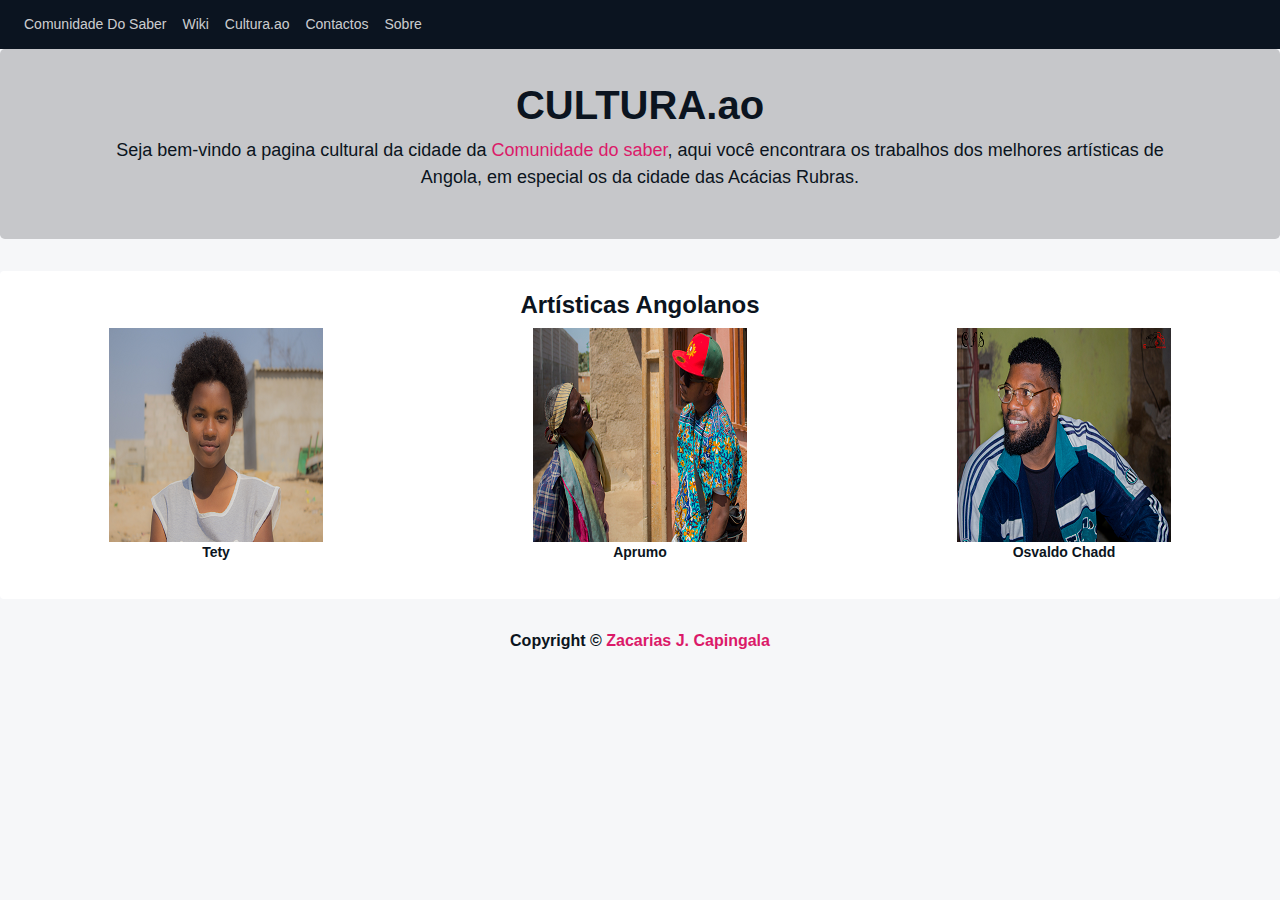
<file: _cultura/music.html>
<!DOCTYPE html>
<HTML lang="pt">
<HEAD>
  <meta http-equiv="content-type" content="text/html; charset=UTF-8">
  <meta charset="utf-8">
  <meta name="viewport" content="width=device-width, initial-scale=1, shrink-to-fit=no">
  <meta name="descripition" content="Academia CS é um site de compartilhamento de conhecimento entre umiversidades e o mundo, atuando principlamente como mediador entre as entidades geradoras de conhecimento e aqueles que precisam de aceder a esse conhecimento gerado. Nós estamos focado na gestão de trabalhos de fim de curso (TCC), permitindo assim que diferentes pessoas possam ter acesso ao trabalhos de pesquisa gerados pelas instituições de ensino." />
  <meta name="keywords" content="Music, Musica, Benguela, Acacias, Musica de Angola" />
  <meta name="author" content="Comunidade Do Saber">

    <title> Cultura.cs </title>

    <!-- Scripts -->
    <script src="../js/app.js" defer></script>

    <!-- Styles -->
    <link href="../css/app.css" rel="stylesheet">

    <!-- Fonts -->
    <link href="../css/app.css" rel="stylesheet">
    <link rel="dns-prefetch" href="//fonts.gstatic.com">
    <link href="https://fonts.googleapis.com/css?family=Nunito" rel="stylesheet">
</HEAD>

<BODY>
  <header> <!-- Fixed navbar -->
    <nav class="navbar navbar-expand-md navbar-dark bg-dark">
        <div class="collapse navbar-collapse" id="navbarCollapse">
            <ul class="navbar-nav mr-auto">
                <li class="/">
                    <a class="nav-link" href="../index.html"> Comunidade Do Saber <span class="sr-only">(current) </span> </a>
                </li>
                <li class="wiki">
                    <a class="nav-link" href="#">Wiki</a>
                </li>
                <li class="wiki">
                    <a class="nav-link" href="_cultura/music.html">Cultura.ao </a>
                </li>
                <li class="contactos">
                    <a class="nav-link" href="../pages/contacts.html">Contactos</a>
                </li>
                <li class="sobre">
                    <a class="nav-link" href="../pages/about.html">Sobre</a>
                </li>
            </ul>  	  
        </div>
    </nav>
  </header> 

  <div class="jumbotron text-center" style="border-radius: 0.3rem;">
    <div class="container">
      <h1>CULTURA.ao</h1>
      <p class="lead">Seja bem-vindo a pagina cultural da cidade da <a href="https://www.facebook.com/ComunidadeDoSaberPaginaOfical" target="_blank">Comunidade do saber</a>, aqui você encontrara os trabalhos dos melhores artísticas de Angola, em especial os da cidade das Acácias Rubras.</p>
    </div>
  </div>  

  <div class="card-espaco">        
    <div class="card">
      <div class="card-body"> 

        <h4 align="center" class="font-weight-bold">Artísticas  Angolanos</h4>
        <div class="row contact-grids agile-1 py-sm-0 pb-sm-0 pb-0">
          
          <div class="col-sm-4 contact-grid agileinfo-6 mt-sm-0 mt-2">
            <div class="contact-grid1 text-center"> 
              <p>
                <a href="musicos/tety/tety.html"><img src="musicos/tety/image/tety.png"></a>
                <br><b>Tety</b>
              </p>
            </div>
          </div>

          <div class="col-sm-4 contact-grid agileinfo-6 my-sm-0 my-4">
            <div class="contact-grid1 text-center">  
              <p>
                <a href="#"><img src="musicos/aprumo/image/aprumoAngola.png"></a>
                <br><b>Aprumo</b>
              </p>
            </div>
          </div>

          <div class="col-sm-4 contact-grid agileinfo-6">
            <div class="contact-grid1 text-center"> 
              <p>
                <a href="#"><img src="musicos/osvaldo_chadd/image/osvaldoChadd.png"></a>
                <br><b>Osvaldo Chadd</b>
              </p>
            </div>
          </div>

        </div>
      </div>            
    </div>    
  </div>
  
  <footer class="app-footer">        
    <h6>Copyright <?= date('Y') ?> &copy; <a href="https://github.com/zacariasjuliano" target="_blank">Zacarias J. Capingala </a></h6>
  </footer>

</BODY>
</HTML>
</file>
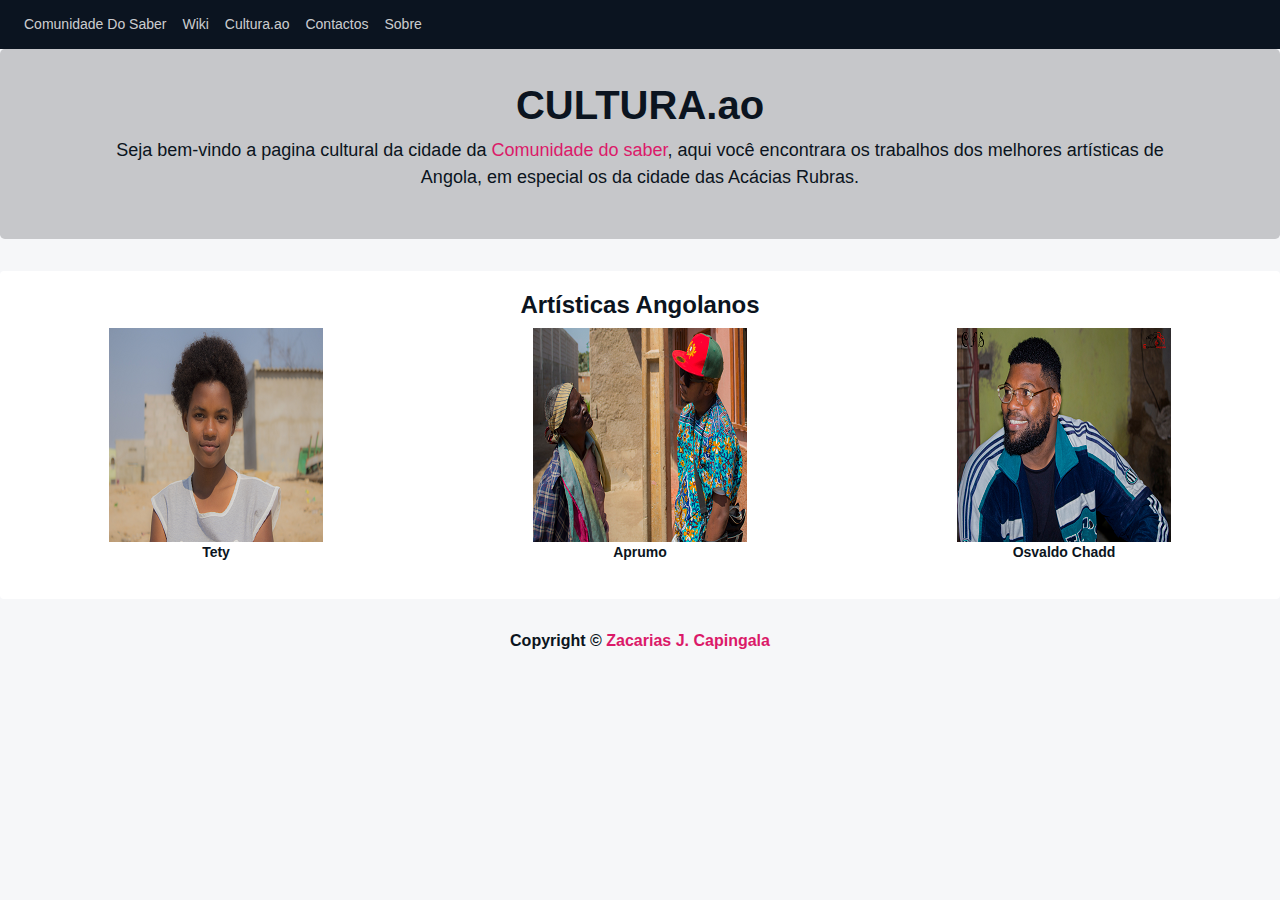
<file: cultura/music.html>
<!DOCTYPE html>
<HTML lang="pt">
<HEAD>
  <meta http-equiv="content-type" content="text/html; charset=UTF-8">
  <meta charset="utf-8">
  <meta name="viewport" content="width=device-width, initial-scale=1, shrink-to-fit=no">
  <meta name="descripition" content="Academia CS é um site de compartilhamento de conhecimento entre umiversidades e o mundo, atuando principlamente como mediador entre as entidades geradoras de conhecimento e aqueles que precisam de aceder a esse conhecimento gerado. Nós estamos focado na gestão de trabalhos de fim de curso (TCC), permitindo assim que diferentes pessoas possam ter acesso ao trabalhos de pesquisa gerados pelas instituições de ensino." />
  <meta name="keywords" content="Music, Musica, Benguela, Acacias, Musica de Angola" />
  <meta name="author" content="Comunidade Do Saber">

    <title> Cultura.cs </title>

    <!-- Scripts -->
    <script src="../js/app.js" defer></script>

    <!-- Styles -->
    <link href="../css/app.css" rel="stylesheet">

    <!-- Fonts -->
    <link href="../css/app.css" rel="stylesheet">
    <link rel="dns-prefetch" href="//fonts.gstatic.com">
    <link href="https://fonts.googleapis.com/css?family=Nunito" rel="stylesheet">
</HEAD>

<BODY>
  <header> <!-- Fixed navbar -->
    <nav class="navbar navbar-expand-md navbar-dark bg-dark">
        <div class="collapse navbar-collapse" id="navbarCollapse">
            <ul class="navbar-nav mr-auto">
                <li class="/">
                    <a class="nav-link" href="../index.html"> Comunidade Do Saber <span class="sr-only">(current) </span> </a>
                </li>
                <li class="wiki">
                    <a class="nav-link" href="#">Wiki</a>
                </li>
                <li class="wiki">
                    <a class="nav-link" href="cultura/music.html">Cultura.ao </a>
                </li>
                <li class="contactos">
                    <a class="nav-link" href="../pages/contacts.html">Contactos</a>
                </li>
                <li class="sobre">
                    <a class="nav-link" href="../pages/about.html">Sobre</a>
                </li>
            </ul>  	  
        </div>
    </nav>
  </header> 

  <div class="jumbotron text-center" style="border-radius: 0.3rem;">
    <div class="container">
      <h1>CULTURA.ao</h1>
      <p class="lead">Seja bem-vindo a pagina cultural da cidade da <a href="https://www.facebook.com/ComunidadeDoSaberPaginaOfical" target="_blank">Comunidade do saber</a>, aqui você encontrara os trabalhos dos melhores artísticas de Angola, em especial os da cidade das Acácias Rubras.</p>
    </div>
  </div>  

  <div class="card-espaco">        
    <div class="card">
      <div class="card-body"> 

        <h4 align="center" class="font-weight-bold">Artísticas  Angolanos</h4>
        <div class="row contact-grids agile-1 py-sm-0 pb-sm-0 pb-0">
          
          <div class="col-sm-4 contact-grid agileinfo-6 mt-sm-0 mt-2">
            <div class="contact-grid1 text-center"> 
              <p>
                <a href="musicos/tety/tety.html"><img src="musicos/tety/image/tety.png"></a>
                <br><b>Tety</b>
              </p>
            </div>
          </div>

          <div class="col-sm-4 contact-grid agileinfo-6 my-sm-0 my-4">
            <div class="contact-grid1 text-center">  
              <p>
                <a href="#"><img src="musicos/aprumo/image/aprumoAngola.png"></a>
                <br><b>Aprumo</b>
              </p>
            </div>
          </div>

          <div class="col-sm-4 contact-grid agileinfo-6">
            <div class="contact-grid1 text-center"> 
              <p>
                <a href="#"><img src="musicos/osvaldo_chadd/image/osvaldoChadd.png"></a>
                <br><b>Osvaldo Chadd</b>
              </p>
            </div>
          </div>

        </div>
      </div>            
    </div>    
  </div>
  
  <footer class="app-footer">        
    <h6>Copyright <?= date('Y') ?> &copy; <a href="https://github.com/zacariasjuliano" target="_blank">Zacarias J. Capingala </a></h6>
  </footer>

</BODY>
</HTML>
</file>
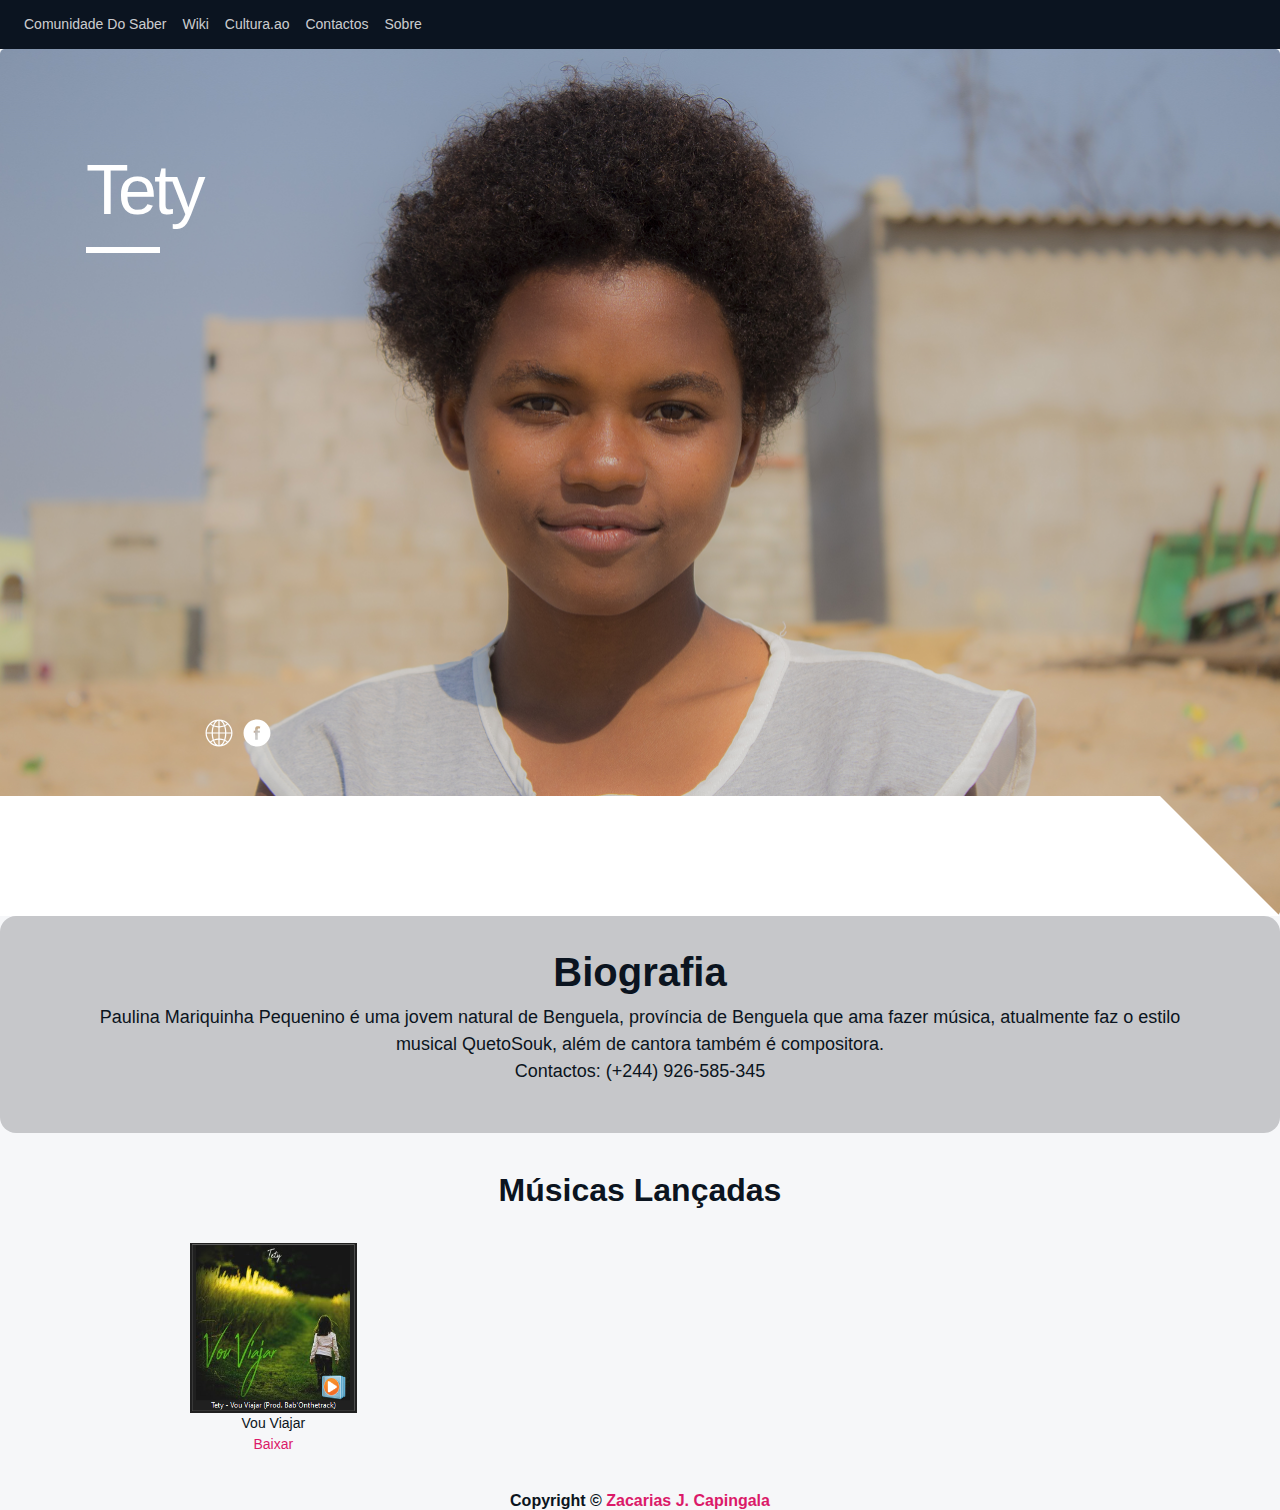
<file: _cultura/musicos/tety/tety.html>
<!DOCTYPE html>
<HTML lang="pt">
<HEAD>
  <meta http-equiv="content-type" content="text/html; charset=UTF-8">
  <meta charset="utf-8">
  <meta name="viewport" content="width=device-width, initial-scale=1, shrink-to-fit=no">
  <meta name="descripition" content="Academia CS é um site de compartilhamento de conhecimento entre umiversidades e o mundo, atuando principlamente como mediador entre as entidades geradoras de conhecimento e aqueles que precisam de aceder a esse conhecimento gerado. Nós estamos focado na gestão de trabalhos de fim de curso (TCC), permitindo assim que diferentes pessoas possam ter acesso ao trabalhos de pesquisa gerados pelas instituições de ensino." />
  <meta name="keywords" content="Music, Musica, Benguela, Acacias, Musica de Angola" />
  <meta name="author" content="Comunidade Do Saber">

    <title> Cultura.cs </title>

   <!-- Scripts -->
    <script src="../../../js/app.js" defer></script>

    <!-- Styles -->
    <link href="../../../css/app.css" rel="stylesheet">
    <link href="../../../css/style_002.css" rel="stylesheet">

    <!-- Fonts -->
    <link href="../../../css/app.css" rel="stylesheet">
    <link rel="dns-prefetch" href="//fonts.gstatic.com">
    <link href="https://fonts.googleapis.com/css?family=Nunito" rel="stylesheet">
</HEAD>

<BODY>
    <header> <!-- Fixed navbar -->
        <nav class="navbar navbar-expand-md navbar-dark bg-dark">
            <div class="collapse navbar-collapse" id="navbarCollapse">
                <ul class="navbar-nav mr-auto">
                    <li class="/">
                        <a class="nav-link" href="../../../index.html"> Comunidade Do Saber <span class="sr-only">(current) </span> </a>
                    </li>
                    <li class="wiki">
                        <a class="nav-link" href="#">Wiki</a>
                    </li>
                    <li class="wiki">
                        <a class="nav-link" href="../../music.html">Cultura.ao </a>
                    </li>
                    <li class="contactos">
                        <a class="nav-link" href="../../../pages/contacts.html">Contactos</a>
                    </li>
                    <li class="sobre">
                        <a class="nav-link" href="../../../pages/about.html">Sobre</a>
                    </li>
                </ul>  	  
            </div>
        </nav>
      </header>   

    <div id="ip-container" class="ip-container loaded"><!-- initial header -->
        <div class="ip-header">
            <span class="loader"><span class="loader-inner"></span></span>
        </div>
        <style>
            .features-item {
                background-image: url(image/tety_perfil.png);
            }
        </style>        

        <div class="features-item white"  style="border-radius: 0.3rem;">
            <div class="container">
                <h1>Tety</h1>
                <div class="social">
                    <ul>
                        <li class="website">
                            <a href="tety.html">
                            <img src="../../svg/artist_social_web.svg" alt="icon">
                            <span class="sr-only">Website</span></a>
                        </li>
                        <li class="facebook">
                            <a href="https://www.facebook.com/TeTy-PaginaOficial-101447812046277" target="_blank">
                            <img src="../../svg/artist_social_fb.svg" alt="icon">
                            <span class="sr-only">Facebook</span></a>
                        </li>
                    </ul>
                </div>
            </div><!-- / container -->
        </div> 
    
        
        <div class="jumbotron text-center">
            <div class="container">
              <h1>Biografia</h1>
              <p class="lead">Paulina Mariquinha Pequenino é uma jovem natural de Benguela, província de Benguela que ama fazer música, atualmente faz o estilo musical QuetoSouk, além de cantora também é compositora. <br>Contactos: (+244) 926-585-345</p>
            </div>
        </div>
        <div class="content">
            <div class="container">
                <div class="row justify-content-center">
                    <h2><b>Músicas Lançadas</b></h2>
                </div>
                <div class="card-body">
                    <section class="content"><!-- Widgets as boxes -->                        
                        <div class="row">         
                            <div class="col-md-4"><!-- Primary box -->
                                <div class="box box-primary">
                                    <div class="box-body text-center">
                                        <img src="image/tety_vou_viajar.png"  alt="" class="img-fluid" width="50%" height="50%">
                                        <p>Vou Viajar
                                        <br><a  href="#" target="_blank">Baixar</a>
                                        </p>
                                    </div><!-- /.box-body -->
                                </div><!-- /.box -->
                            </div><!-- /.col -->                                        
                        </div><!-- /.row --> 
                    </section>
                </div>
            </div>    
        </div> 
    </div>                           

    <footer class="app-footer">        
        <h6>Copyright <?= date('Y') ?> &copy; <a href="https://github.com/zacariasjuliano" target="_blank">Zacarias J. Capingala </a></h6>
    </footer>

</BODY>
</HTML>
</file>
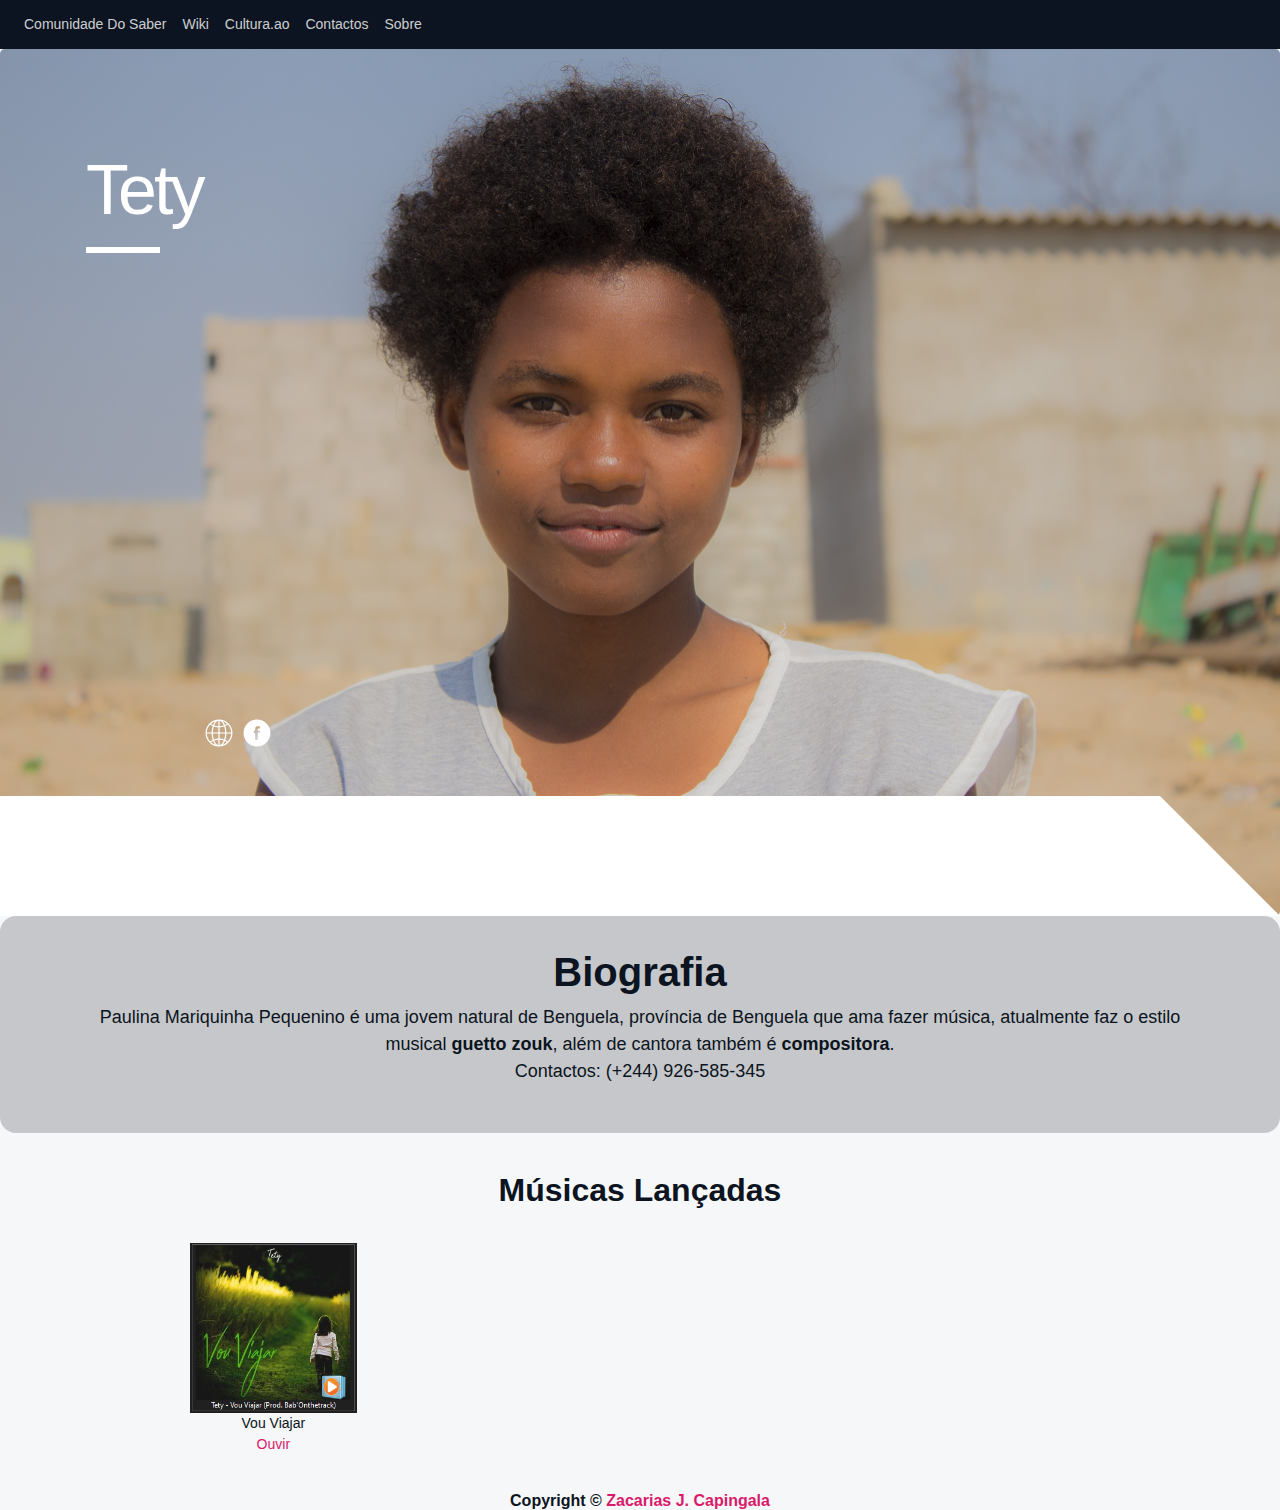
<file: cultura/musicos/tety/tety.html>
<!DOCTYPE html>
<HTML lang="pt">
<HEAD>
  <meta http-equiv="content-type" content="text/html; charset=UTF-8">
  <meta charset="utf-8">
  <meta name="viewport" content="width=device-width, initial-scale=1, shrink-to-fit=no">
  <meta name="descripition" content="Academia CS é um site de compartilhamento de conhecimento entre umiversidades e o mundo, atuando principlamente como mediador entre as entidades geradoras de conhecimento e aqueles que precisam de aceder a esse conhecimento gerado. Nós estamos focado na gestão de trabalhos de fim de curso (TCC), permitindo assim que diferentes pessoas possam ter acesso ao trabalhos de pesquisa gerados pelas instituições de ensino." />
  <meta name="keywords" content="Music, Musica, Benguela, Acacias, Musica de Angola" />
  <meta name="author" content="Comunidade Do Saber">

    <title> Cultura.cs </title>

   <!-- Scripts -->
    <script src="../../../js/app.js" defer></script>

    <!-- Styles -->
    <link href="../../../css/app.css" rel="stylesheet">
    <link href="../../../css/style_002.css" rel="stylesheet">

    <!-- Fonts -->
    <link href="../../../css/app.css" rel="stylesheet">
    <link rel="dns-prefetch" href="//fonts.gstatic.com">
    <link href="https://fonts.googleapis.com/css?family=Nunito" rel="stylesheet">
</HEAD>

<BODY>
    <header> <!-- Fixed navbar -->
        <nav class="navbar navbar-expand-md navbar-dark bg-dark">
            <div class="collapse navbar-collapse" id="navbarCollapse">
                <ul class="navbar-nav mr-auto">
                    <li class="/">
                        <a class="nav-link" href="../../../index.html"> Comunidade Do Saber <span class="sr-only">(current) </span> </a>
                    </li>
                    <li class="wiki">
                        <a class="nav-link" href="#">Wiki</a>
                    </li>
                    <li class="wiki">
                        <a class="nav-link" href="../../music.html">Cultura.ao </a>
                    </li>
                    <li class="contactos">
                        <a class="nav-link" href="../../../pages/contacts.html">Contactos</a>
                    </li>
                    <li class="sobre">
                        <a class="nav-link" href="../../../pages/about.html">Sobre</a>
                    </li>
                </ul>  	  
            </div>
        </nav>
      </header>   

    <div id="ip-container" class="ip-container loaded"><!-- initial header -->
        <div class="ip-header">
            <span class="loader"><span class="loader-inner"></span></span>
        </div>
        <style>
            .features-item {
                background-image: url(image/tety_perfil.png);
            }
        </style>        

        <div class="features-item white"  style="border-radius: 0.3rem;">
            <div class="container">
                <h1>Tety</h1>
                <div class="social">
                    <ul>
                        <li class="website">
                            <a href="tety.html">
                            <img src="../../svg/artist_social_web.svg" alt="icon">
                            <span class="sr-only">Website</span></a>
                        </li>
                        <li class="facebook">
                            <a href="https://www.facebook.com/TeTy-PaginaOficial-101447812046277" target="_blank">
                            <img src="../../svg/artist_social_fb.svg" alt="icon">
                            <span class="sr-only">Facebook</span></a>
                        </li>
                    </ul>
                </div>
            </div><!-- / container -->
        </div> 
    
        
        <div class="jumbotron text-center">
            <div class="container">
              <h1>Biografia</h1>
              <p class="lead">Paulina Mariquinha Pequenino é uma jovem natural de Benguela, província de Benguela que ama fazer música, atualmente faz o estilo musical <b>guetto zouk</b>, além de cantora também é <b>compositora</b>. <br>Contactos: (+244) 926-585-345</p>
            </div>
        </div>
        <div class="content">
            <div class="container">
                <div class="row justify-content-center">
                    <h2><b>Músicas Lançadas</b></h2>
                </div>
                <div class="card-body">
                    <section class="content"><!-- Widgets as boxes -->                        
                        <div class="row">         
                            <div class="col-md-4"><!-- Primary box -->
                                <div class="box box-primary">
                                    <div class="box-body text-center">
                                        <img src="image/tety_vou_viajar.png"  alt="" class="img-fluid" width="50%" height="50%">
                                        <p>Vou Viajar
                                        <br><a  href="music/Tety - Vou Viajar (Prod. Bab'Onthetrack).mp3" target="_blank">Ouvir</a>
                                        </p>
                                    </div><!-- /.box-body -->
                                </div><!-- /.box -->
                            </div><!-- /.col -->                                        
                        </div><!-- /.row --> 
                    </section>
                </div>
            </div>    
        </div> 
    </div>                           

    <footer class="app-footer">        
        <h6>Copyright <?= date('Y') ?> &copy; <a href="https://github.com/zacariasjuliano" target="_blank">Zacarias J. Capingala </a></h6>
    </footer>

</BODY>
</HTML>
</file>
